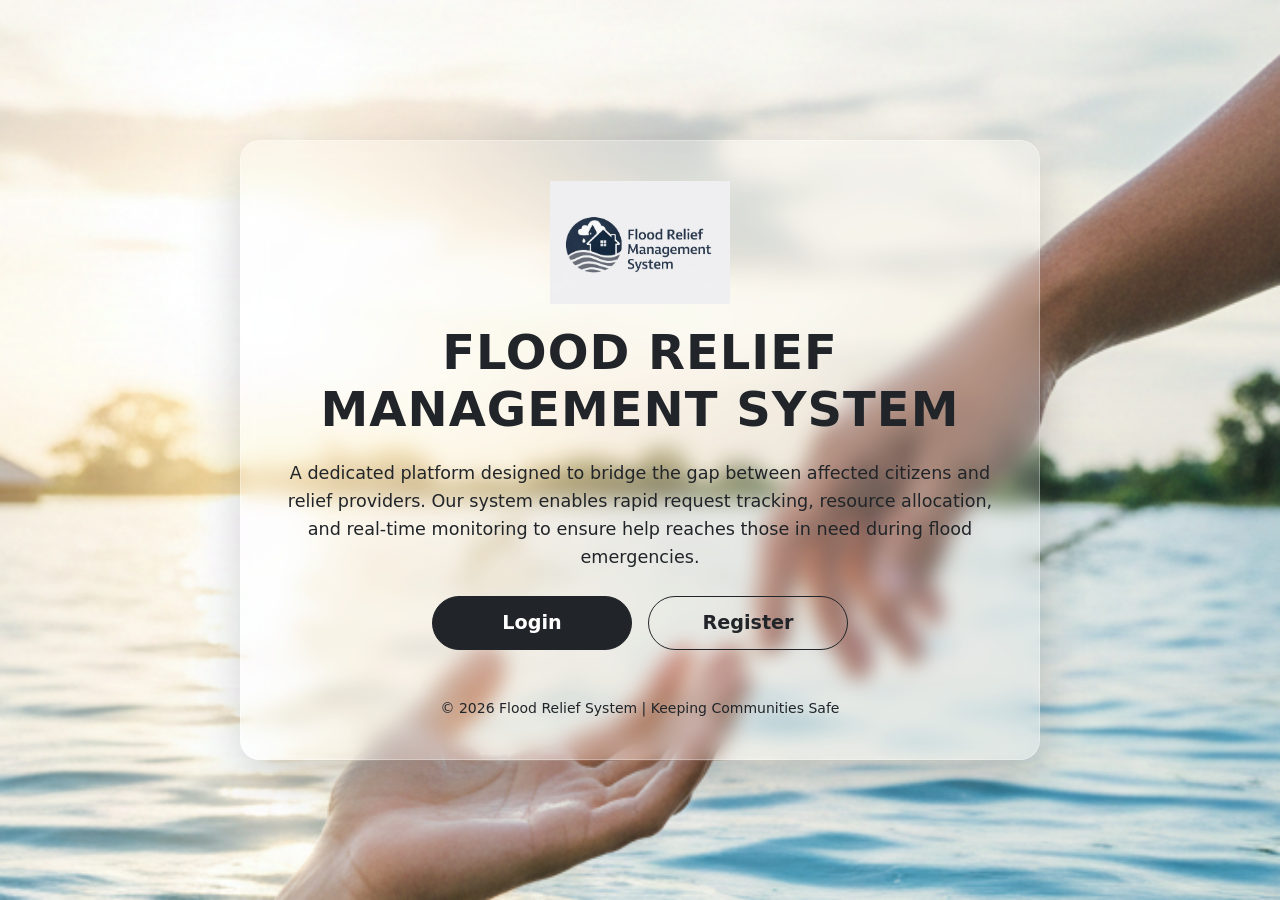
<file: frontend/index.html>
<!DOCTYPE html>
<html lang="en">
<head>
    <meta charset="UTF-8">
    <meta name="viewport" content="width=device-width, initial-scale=1.0">
    <title>Welcome - Flood Relief Management System</title>
    <link href="https://cdn.jsdelivr.net/npm/bootstrap@5.3.0/dist/css/bootstrap.min.css" rel="stylesheet">
    
    <style>
        body {
            
            background-image: url("images/background.png");
            background-size: cover;        
            background-position: center;   
            background-repeat: no-repeat;
            height: 100vh;
            margin: 0;
            overflow: hidden; 
        }

        .hero-card {
            backdrop-filter: blur(10px);
            background-color: rgba(255, 255, 255, 0.2);
            border-radius: 20px;
            padding: 40px;
            max-width: 800px;
            border: 1px solid rgba(255, 255, 255, 0.3);
            animation: slideUp 1s ease-out;
        }

        @keyframes slideUp {
            from { opacity: 0; transform: translateY(30px); }
            to { opacity: 1; transform: translateY(0); }
        }

        .main-topic {
            color: #212529;
            letter-spacing: 1px;
            text-transform: uppercase;
        }

        .system-def {
            color: #212529;
            font-size: 1.1rem;
            line-height: 1.6;
            margin: 20px 0;
        }

        .btn-custom {
            padding: 12px 35px;
            font-size: 1.2rem;
            font-weight: bold;
            transition: all 0.3s ease;
            width: 200px;
        }

        .btn-custom:hover {
            transform: scale(1.05);
            box-shadow: 0 5px 15px rgba(0,0,0,0.3);
        }

        .hero-logo {
            max-width: 180px;
            margin-bottom: 20px;
        }
    </style>
</head>
<body>

    <div class="container vh-100 d-flex justify-content-center align-items-center">
        
        <div class="hero-card shadow-lg text-center">
            
            <img src="images/logo.png" alt="Flood Relief Logo" class="hero-logo img-fluid">

            <h1 class="main-topic fw-bold display-5">Flood Relief Management System</h1>
            
            <p class="system-def">
                A dedicated platform designed to bridge the gap between affected citizens and relief providers. 
                Our system enables rapid request tracking, resource allocation, and real-time monitoring 
                to ensure help reaches those in need during flood emergencies.
            </p>

            <div class="d-flex flex-wrap justify-content-center gap-3 mt-4">
                <a href="login&registration/login.html" class="btn btn-dark btn-custom rounded-pill">
                    <i class="fas fa-sign-in-alt"></i> Login
                </a>
                <a href="login&registration/registration.html" class="btn btn-outline-dark btn-custom rounded-pill">
                    <i class="fas fa-user-plus"></i> Register
                </a>
            </div>

            <div class="mt-5 text-dark small">
                © 2026 Flood Relief System | Keeping Communities Safe
            </div>

        </div>

    </div>

</body>
</html>
</file>
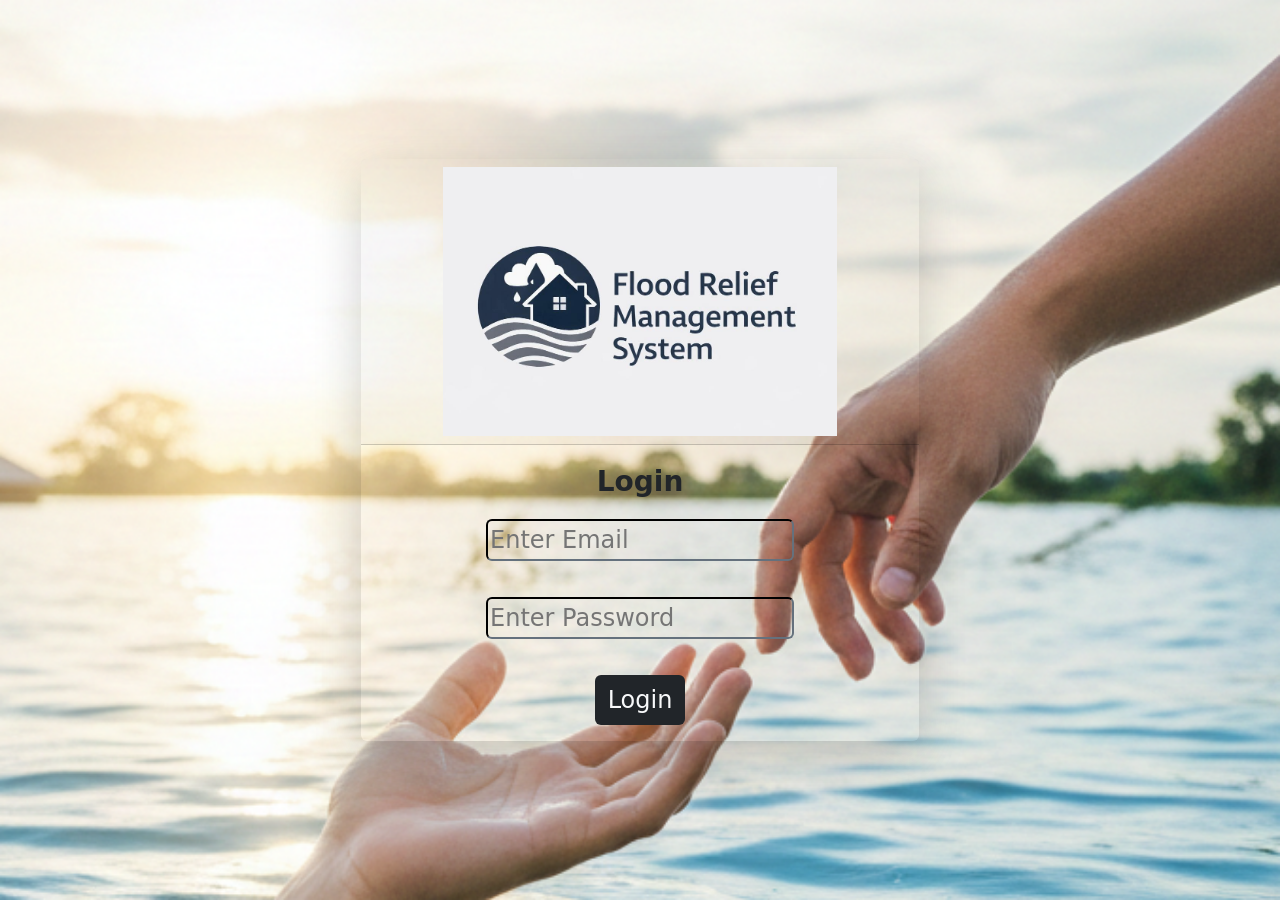
<file: frontend/login&registration/login.html>
<!DOCTYPE html>
<html lang="en">
<head>
    <meta charset="UTF-8">
    <meta name="viewport" content="width=device-width, initial-scale=1.0">
    <title>Login</title>
    <link href="https://cdn.jsdelivr.net/npm/bootstrap@5.3.8/dist/css/bootstrap.min.css" rel="stylesheet" integrity="sha384-sRIl4kxILFvY47J16cr9ZwB07vP4J8+LH7qKQnuqkuIAvNWLzeN8tE5YBujZqJLB" crossorigin="anonymous">
    <style>
    body {
      background-image: url('../images/background.png');
      background-size: cover;        
      background-position: center;   
      background-repeat: no-repeat;  
    }
    </style>
</head>
<body>
     <div class="container vh-100 d-flex justify-content-center align-items-center ">

        <div class="card shadow-lg border-0 w-50 bg-transparent">

            <div class="card-header text-center">  
                <img src="../images/logo.png" alt="alternatetext" class="w-75">
            </div>

            <div class="card-body pl-15 text-primary-subtle text-center fs-4">   
                        
                <p class="fs-3 fw-bold"> Login </p>

                <input class="bg-transparent text-dark border-dark rounded" type = "email" name = "email" id="email" placeholder="Enter Email" required><br><br>
                <input class="bg-transparent text-dark border-dark rounded" type = "password" name = "password" id="password" placeholder="Enter Password " required><br><br>

                <button  name = "login" class=" btn bg-dark fs-4 text-light" onclick="login()">Login</button>
                    
            </div>
                    
        </div>
    </div>
    <script src="../javaScript/login&registration.js"></script>
</body>

</html>
</file>
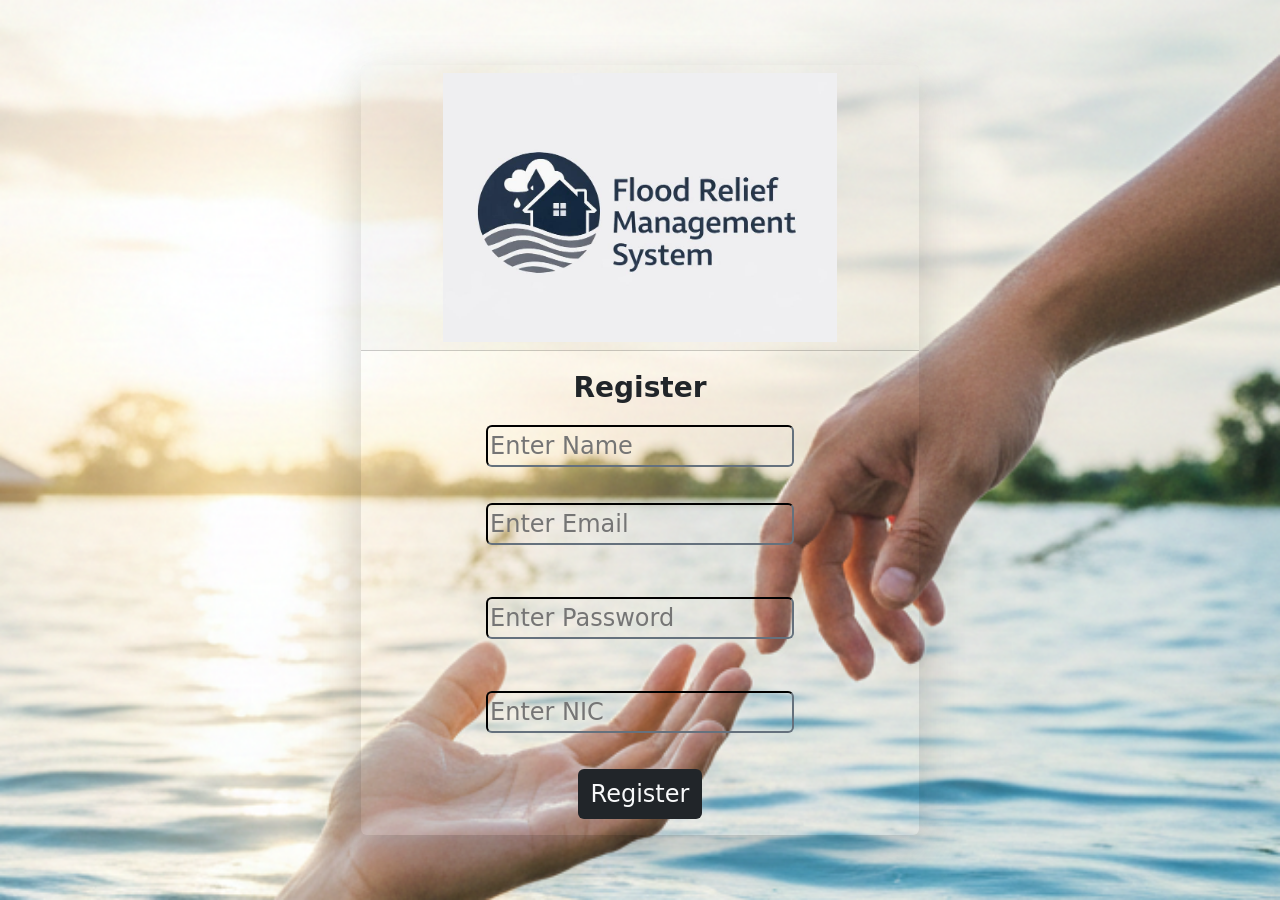
<file: frontend/login&registration/registration.html>
<!DOCTYPE html>
<html lang="en">
<head>
    <meta charset="UTF-8">
    <meta name="viewport" content="width=device-width, initial-scale=1.0">
    <title>Registration</title>
    <link href="https://cdn.jsdelivr.net/npm/bootstrap@5.3.8/dist/css/bootstrap.min.css" rel="stylesheet" integrity="sha384-sRIl4kxILFvY47J16cr9ZwB07vP4J8+LH7qKQnuqkuIAvNWLzeN8tE5YBujZqJLB" crossorigin="anonymous">
    <style>
    body {
      background-image: url('../images/background.png');
      background-size: cover;        
      background-position: center;   
      background-repeat: no-repeat;  
    }
    </style>
</head>
<body>
    <div class="container vh-100 d-flex justify-content-center align-items-center ">

        <div class="card shadow-lg border-0 w-50 bg-transparent">

           <div class="card-header text-center">  
                <img src="../images/logo.png" alt="alternatetext" class="w-75">
            </div>
                   <div class="card-body pl-15 text-primary-subtle text-center fs-4">   
                        
                    <p class="fs-3 fw-bold"> Register </p>

                            <input id="name" class="bg-transparent text-dark border-dark rounded" placeholder="Enter Name" type = "text" name = "name" required><br><br>

                            <input id="email" class="bg-transparent text-dark border-dark rounded" placeholder="Enter Email" type = "email" name = "email" required><br><br>

                            <p id="passwordMsg" class="text-danger fs-6 fw-bold"></p>
                            <input id="password" class="bg-transparent text-dark border-dark rounded"  placeholder="Enter Password" type = "password" name = "password" onkeyup="validatePassword()" required><br><br>

                            <p id="nicMsg" class="text-danger fs-6 fw-bold"></p>
                            <input id="NIC" class="bg-transparent text-dark border-dark rounded" placeholder="Enter NIC" type = "text" name = "NIC" onkeyup="validateNIC()" required><br><br>

                            <button name = "register"class=" btn bg-dark fs-4 text-light" onclick="registration()">Register</button>
                </div>

            </div>
        </div>
    </div>
    <script src="../javaScript/login&registration.js"></script>
</body>

</html>
</file>
